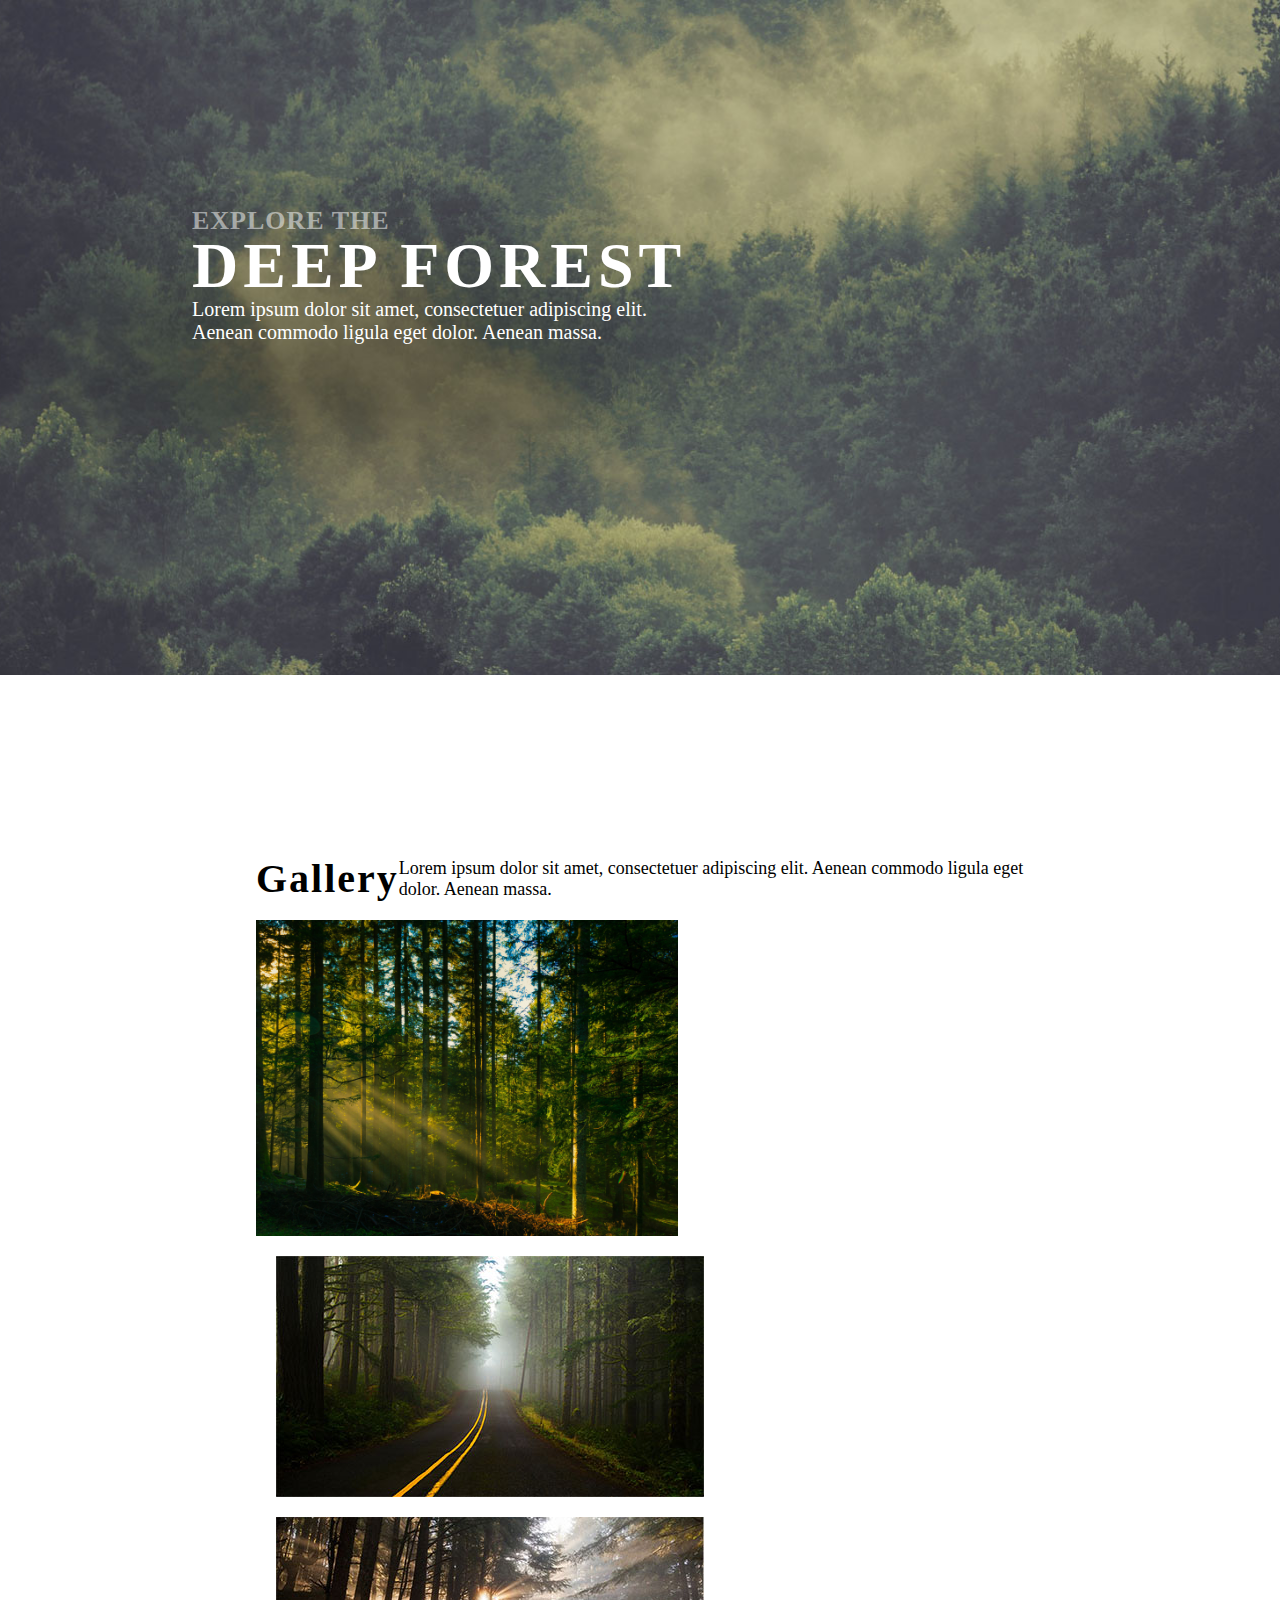
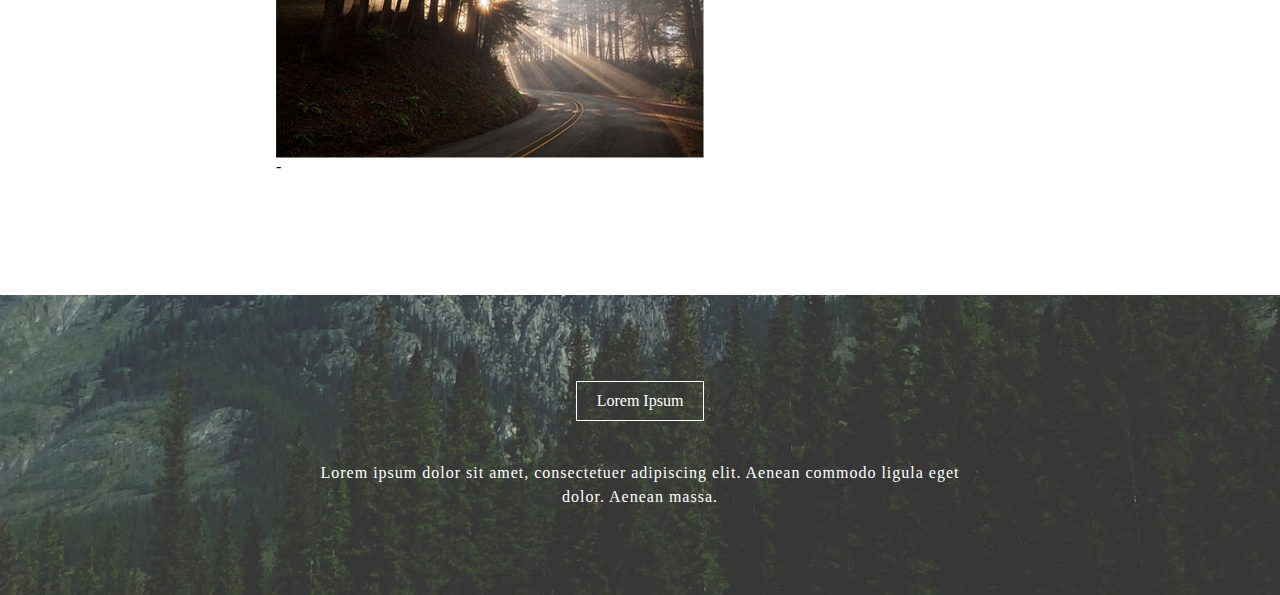
<file: Project-3-module-material/index.html>
<!DOCTYPE html>
<html lang="ru">
<head>
	<meta charset="UTF-8">
	<title>Tourism</title>
	<link rel="stylesheet" href="css/main.css">
</head>
<body>
	<main>
		<div class="container first">
			<p class = "tourism"></p>
			<div class="text-container">
				<p class = "first-line">explore the</p>
				<p class = "second-line">deep forest</p>
				<p class = "third-line">Lorem ipsum dolor sit amet, consectetuer adipiscing elit. Aenean commodo ligula eget dolor. Aenean massa.</p>
			</div>	
		</div>
		<div class="container second">
			<div class = "gallery-container">
				<div class = "gallery-text">
					<p class = "gallery-header">Gallery</p>
					<p class = "gallery-p">Lorem ipsum dolor sit amet, consectetuer adipiscing elit. Aenean commodo ligula eget dolor. Aenean massa.</p>
				</div>
				<div class = "image-container">
					<img src = "img/img21.jpg" class="img1" alt="Tourism gallery">
					<div class = "wrapper">
						<img src="img/img22.jpg" class="img2" alt="Tourism gallery">
						<img src="img/img23.jpg" class="img3" alt="Tourism gallery">-
					</div>
				</div>
			</div>
		</div>
		<div class="container third">
			<div class ="last-container">
				<p class = "last-header">Lorem Ipsum</p>
				<p class = "last-text">Lorem ipsum dolor sit amet, consectetuer adipiscing elit. Aenean commodo ligula eget dolor. Aenean massa.</p>
			</div>
		</div>
	</main>
</body>
</html>
</file>
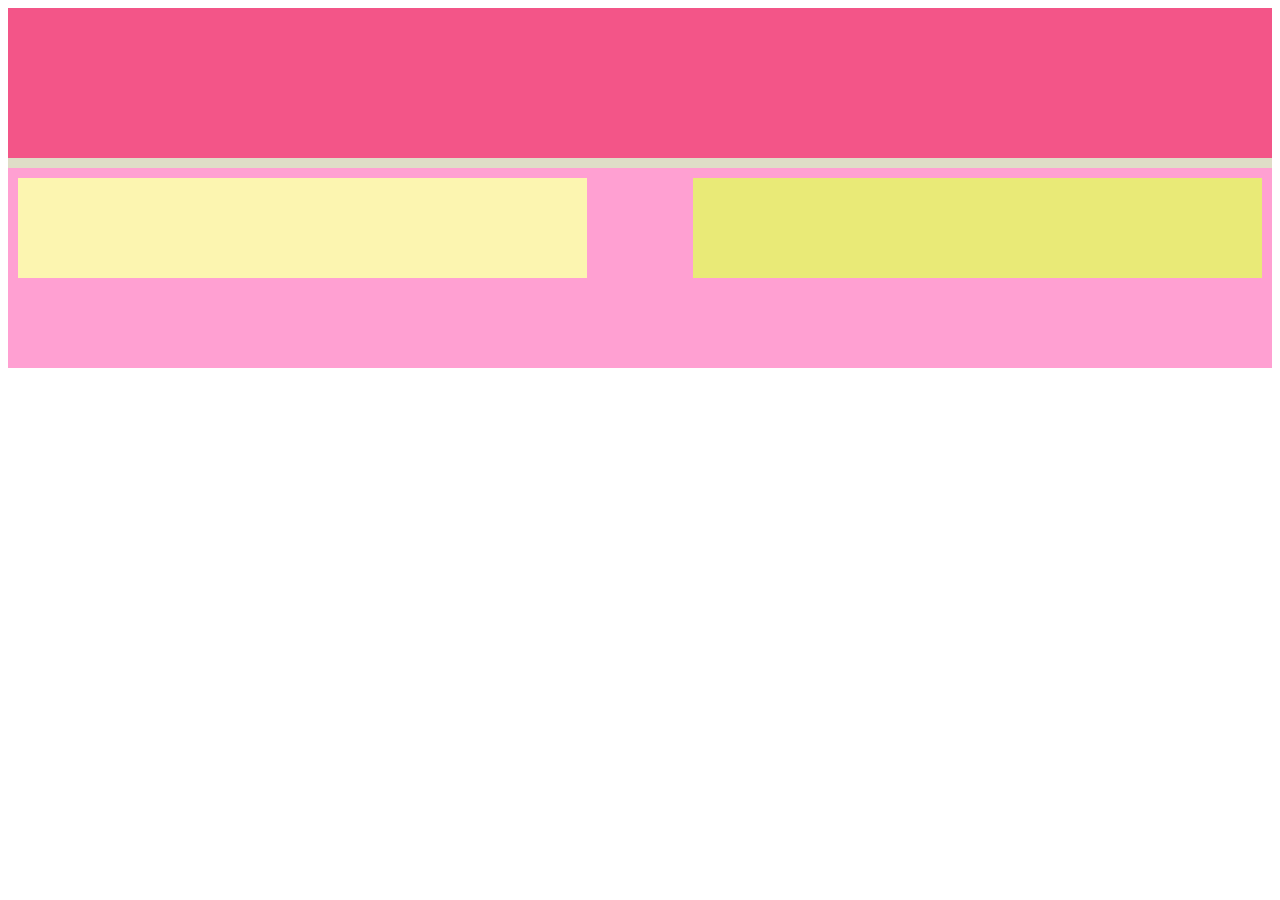
<file: index2.html>
<!DOCTYPE html>
<html lan="ru">
<head>
	<meta charset="utf-8">
	<title>Test-page</title>
	<link rel="stylesheet" href="style_index2.css">
</head>
<body>
<main>
	<header></header>
	<section></section>
	<aside></aside>
	<footer></footer>

</main>
</body>
</html>
</file>
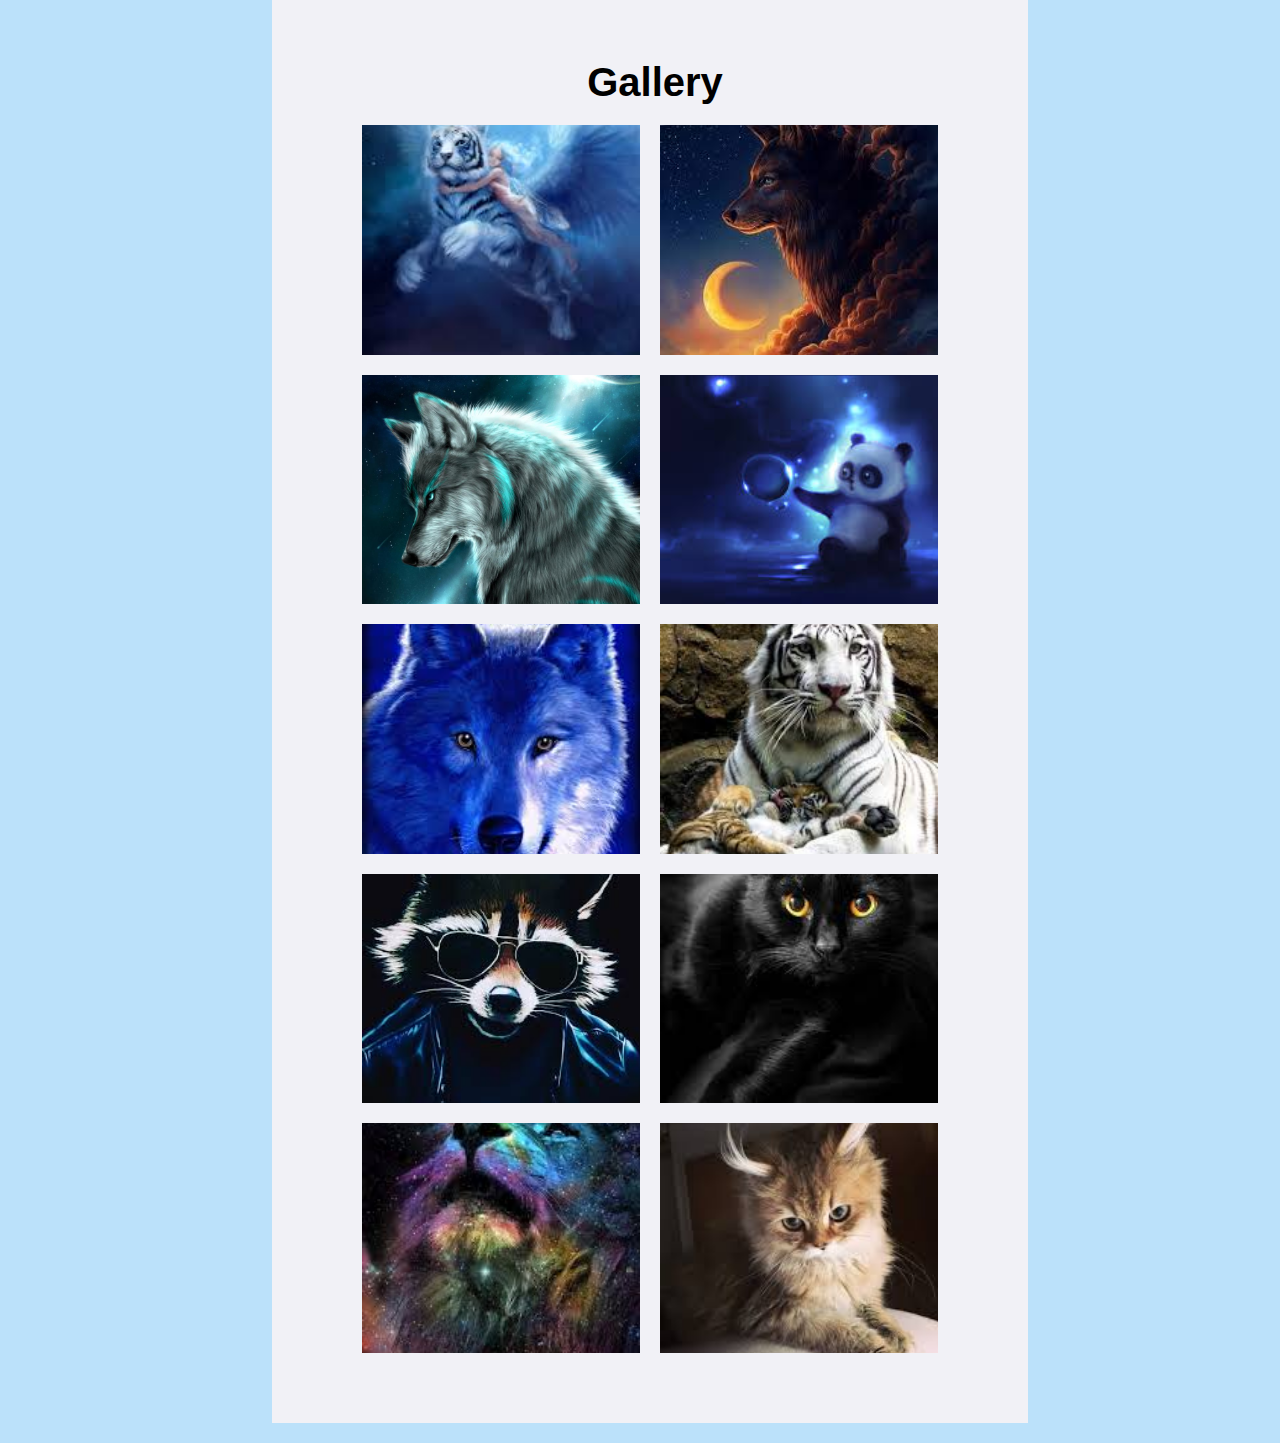
<file: Igor12345123.github.io-master/gallery.html>
<!DOCTYPE html>
<html lan="ru">
<head>
	<meta charset="UTF-8">
	<title>Gallery</title>
    <link rel="stylesheet" href="styles/style_gallery.css">
</head>
<body>
<main>
	<h1>Gallery</h1>
	<div class="image image1"></div>
    <div class="image image2"></div>
    <div class="image image3"></div>
    <div class="image image4"></div>
    <div class="image image5"></div>
    <div class="image image6"></div>
    <div class="image image7"></div>
    <div class="image image8"></div>
    <div class="image image9"></div>
    <div class="image image10"></div>

     
</main>
</body>
</html>
</file>
<file: Project-3-module-material/css/main.css>
* {
	padding:0;
	margin:0;
	box-sizing: border-box;
}

@font-face {
	font-family: Roboto;
	src: url(../fonts/Roboto-Regular.ttf);
}
html, body, main {
	height:100%;
	font-family:RobotoR;
}

.first {
	height:75%;
	background-image: url(../img/img1.jpg);
	background-position:center;
	-webkit-background-size:cover;
	background-size:cover;
	margin-bottom:15%;
}

.first p {
	color:white;
}

.tourism {
	width:100%;
	text-align:center;
	padding-top:80px;
	font-size:20px;
}
.text-container {
	width:40%;
	margin-left:15%;
	margin-right:15%;
	margin-top: 10%
}

.first-line {
	text-transform:uppercase;
	font-size:26px;
	font-weight:bold;
	letter-spacing:1px;
	opacity:0.5;
	line-height:1;
}
.second-line{
	text-transform:uppercase;
	font-size:64px;
	line-height:1;
	font-weight:bold;
	letter-spacing:5px;
}
.third-line{
	font-size:20px;
}

.second {
	height:100%;
	display:flex;
	justify-content: center;
	-ms-align-items:center;
	align-items:center;
	margin-bottom: 10%

}
.gallery-container {
	width:60%;
	max-width: 1000px;
}

.img-container {
	width:100%;
	display:flex;
	-ms-align-items:flex-start;
	align-items:flex-start;
}

img {
	display:block;
	max-width:100%;
	height:auto;
}

.img1 {
	width:55%;
	margin-bottom:20px;
}

.wrapper {
	margin-left:20px;
}

.img2 {
	margin-bottom:20px;
}

.gallery-text {
	/*color:white;*/
	display:flex;
	justify-content: space-between;
	-ms-align-items:center;
	align-items:center;
	margin-bottom:20px;
}

.gallery-header {
	font-size:40px;
	font-weight:bold;
	letter-spacing:2px;
	line-height:1;
}

.gallery-p {
	font-size:18px;	
}

.last-container {
	display:flex;
	justify-content:center;
	-ms-align-items:center;
	align-items:center;
	flex-direction:column;
	height:300px;
	padding:0 25%;
	background-image:url(../img/img3.jpg);
	background-position:center;
	-webkit-background-size:cover;
	background-size:cover;
}

.last-header {
	color:white;
	font-size:16px;
	padding:10px 20px;
	border:1px solid white;
	margin-bottom: 40px;
}

.last-text {
	color:white;
	font-size:16px;
	text-align:center;
	line-height: 1.5;
	letter-spacing:1px;
}
</file>
<file: style_index2.css>
main {
	width:100%
	padding:0;
	background-color:#dfddc7;
}

section {
	float:left;
	width:45%;
	height:100px;
	margin:10px;
	background-color:#fcf5b0;
}

aside {
	float:right;
	width:45%;
	height:100px;
	background-color:#e9ea77;
	margin:10px;
}
header {
	width:100%;
	height:150px;
    background-color:#f35588;
    margin-bottom:10px;
 }

 footer {
 	width:100%;
 	height:200px;
 	background-color:#ffa0d2;
 }
</file>
<file: Igor12345123.github.io-master/styles/style_gallery.css>
* {
	padding: 0 0 10px 10px;
	margin: 0;
	box-sizing:border-box;
}
body {
	background-color:#bbe1fa;
	font-size:50px;
	font-family:"Chiller", sans-serif;
}
main {
	width:60%;
	margin:auto;
	padding:60px;
	background-color:#f1f1f6;
	display:flex;
	flex-wrap:wrap;
	justify-content:center;
}
.image {
	width:calc(50% - 40px);
	height:calc((35vw - 40px) / 16 * 9);
	margin:10px;
	background-color:orange;
	background-position:center;
	background-size:cover;
}
h1 {
	width:100%;
	text-align:center;
	font-size:40px;
}
.image1 {
	background-image: url(../img/img6.jpg);
}
.image2 {
	background-image: url(../img/img7.jpg);
}
.image3 {
	background-image: url(../img/img1.jpg);
}
.image4 {
	background-image: url(../img/img10.jpg)
}
.image5 {
	background-image: url(../img/img2.jpg);
}
.image6 {
	background-image: url(../img/img9.jpg);
}
.image7 {
	background-image: url(../img/img8.jpg);
}
.image8 {
	background-image: url(../img/img4.jpg);
}
.image9 {
	background-image: url(../img/img3.jpg);
}
.image10 {
	background-image: url(../img/img5.jpg);
}
</file>
